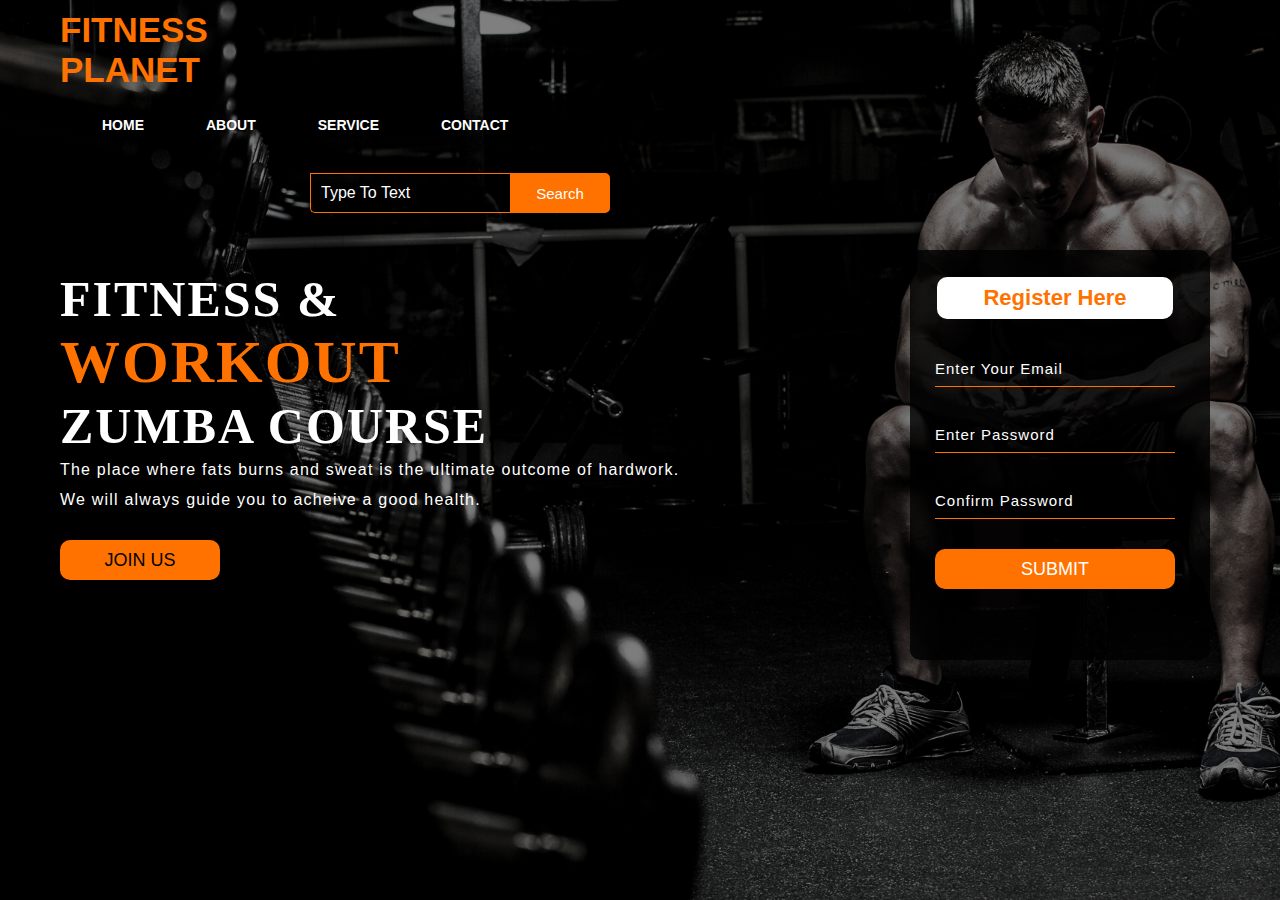
<file: index.html>
<!DOCTYPE html>
<html lang="en">
<head>
    <meta charset="UTF-8">
    <meta http-equiv="X-UA-Compatible" content="IE=edge">
    <meta name="viewport" content="width=device-width, initial-scale=1.0">
    <title>FITNESS PLANET</title>
    <link rel="stylesheet" href="style.css">
    <script type="text/javascript" src="valid.js"></script>
</head>
<body>
    <div class="main">
        <div class="navbar">
            <div class="icon">
                <h2 class="logo">FITNESS PLANET</h2>
                <div class="menu">
                    <ul>
                        <li><a href="./index.html"> HOME</a></li>
                        <li><a href="./about.html"> ABOUT</a></li>
                        <li><a href="./service.html"> SERVICE</a></li>
                        <li><a href="./contact.html"> CONTACT</a></li>
                    </ul>
                </div>

                <div class="search">
                    <input class="srch" type="search" name="" placeholder="Type To Text">
                    <a href="#"> <button class="btn">Search</button></a>
                </div>

            </div>
            <br>
            <br>
            <br>
            <br>
            <br>
            <br>
            <br>
            <br>


            <br>
            <div class="content">
                <h1> FITNESS & <br><span>WORKOUT</span> <br> ZUMBA COURSE</h1>
                <p class="par" >The place where fats burns and sweat is the ultimate outcome of hardwork.<br>We will always guide you to acheive a good health.</p>

                <button class="cn"><a href="#">JOIN US</a> </button>

                <form class="form" id="Form">
                    <h2>Register Here</h2>
                    <input id="email" type="email" name="email" placeholder="Enter Your Email">
                    <input id="enterpassword" type="password" name="password" placeholder="Enter Password"><br>
                    <input id="confirmpassword" type="password" name="password1" placeholder="Confirm Password">
                
                <button type="submit" onclick="saveData()" class="btnn" id="submitbutton">SUBMIT</button>
            </form>

            </div>
        </div>
    </div>
</body>
<script>
    function saveData()
    {
    let email,password,password1;
    email=document.getElementById("email").value;
    password=document.getElementById("enterpassword").value;
    password1=document.getElementById("confirmpassword").value;
    
    localStorage.setItem("email",email)
    localStorage.setItem("enterpassword",password)
    localStorage.setItem("confirmpassword",password1)
    }
</script>
</html>
</file>
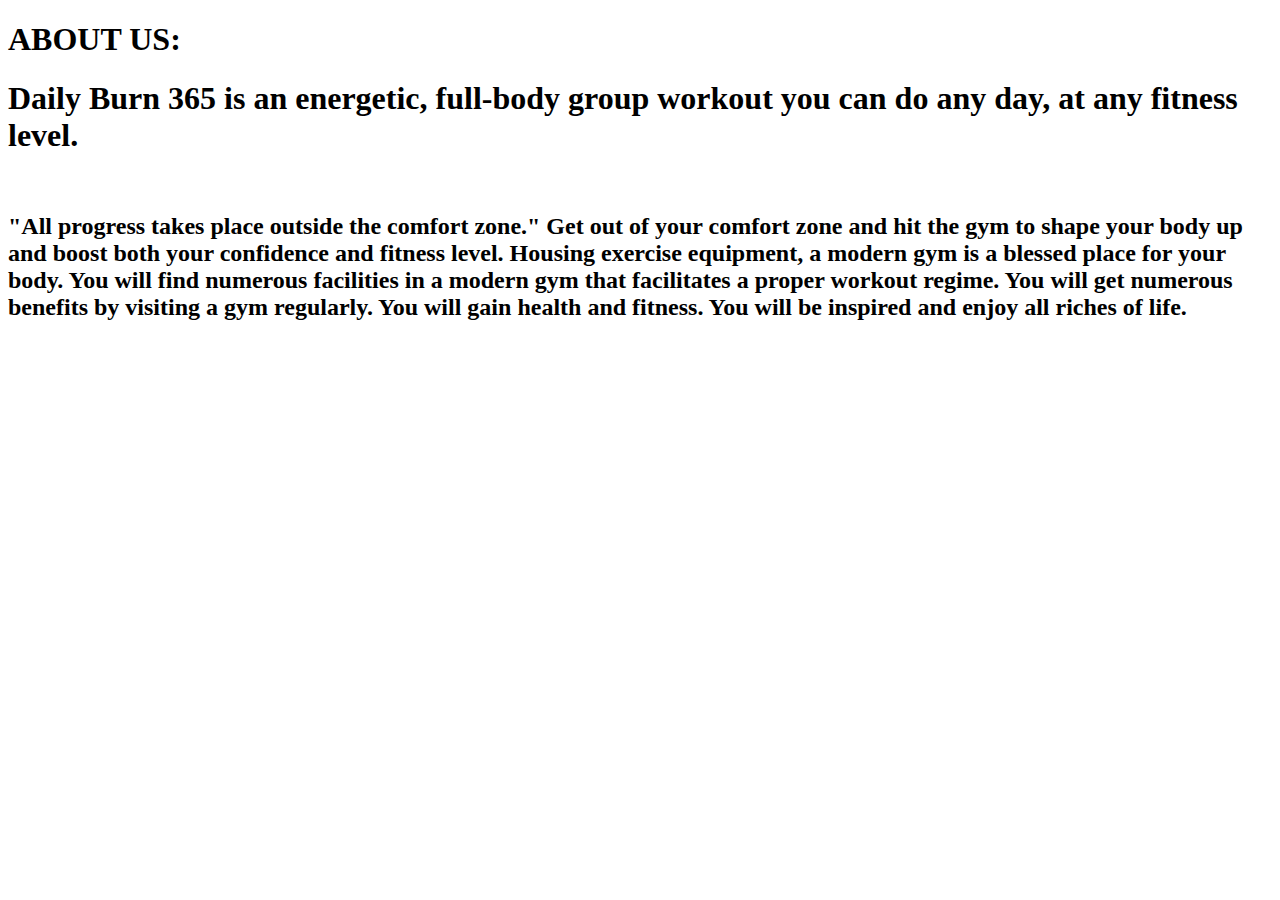
<file: about.html>
<!DOCTYPE html>
<html lang="en">
<head>
    <meta charset="UTF-8">
    <meta http-equiv="X-UA-Compatible" content="IE=edge">
    <meta name="viewport" content="width=device-width, initial-scale=1.0">
    <title>ABOUT</title>
</head>
<body>
    <h1>ABOUT US:</h1>
    <p><h1>Daily Burn 365 is an energetic, full-body group workout you can do any day, at any fitness level.</h1></p>
    <br>
    <h2>
        "All progress takes place outside the comfort zone."
Get out of your comfort zone and hit the gym to shape your body up and boost both your confidence and fitness level.
Housing exercise equipment, a modern gym is a blessed place for your body. You will find numerous facilities in a modern gym that facilitates a proper workout regime. You will get numerous benefits by visiting a gym regularly. You will gain health and fitness. You will be inspired and enjoy all riches of life.
    </h2>
</body>
</html>
</file>
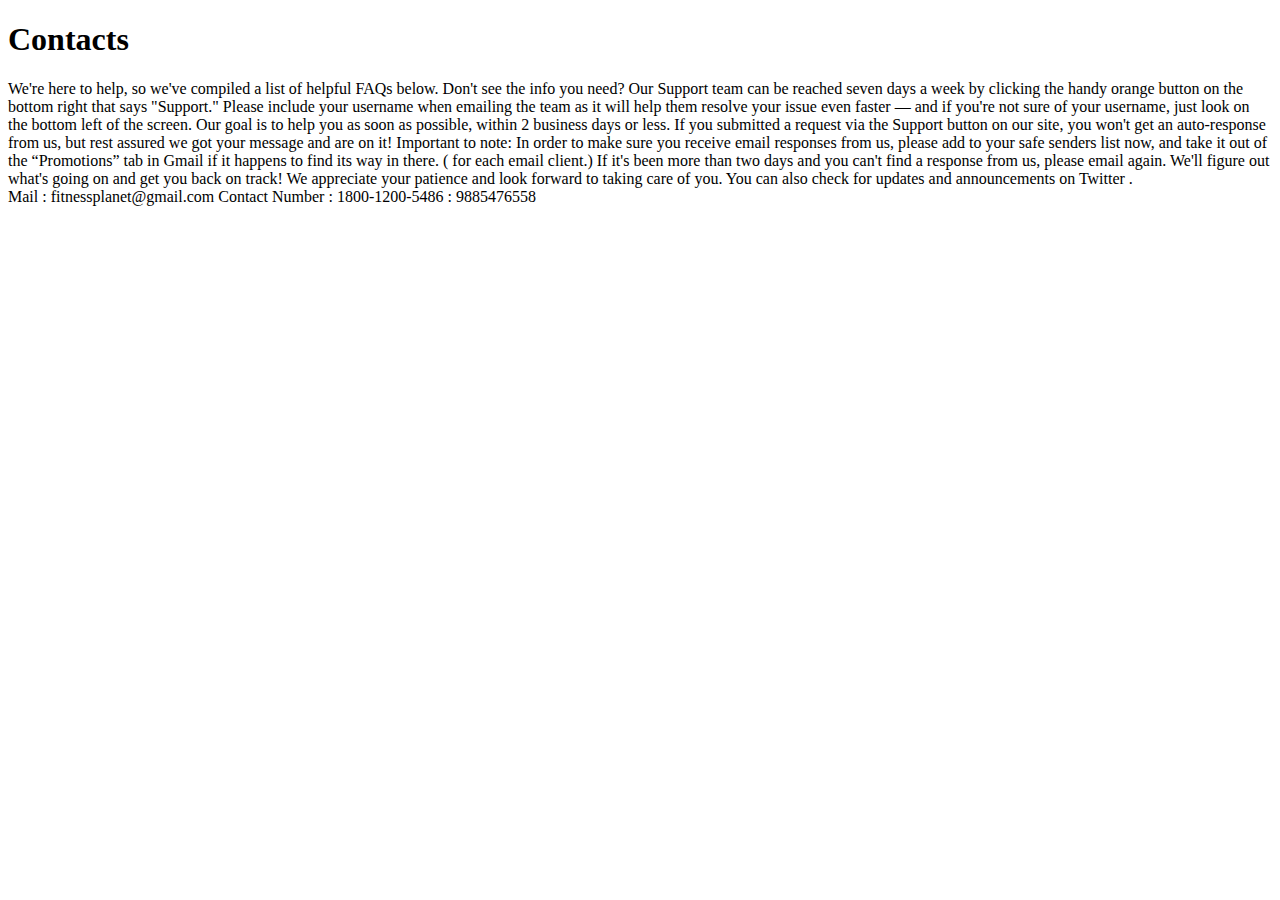
<file: contact.html>
<!DOCTYPE html>
<html lang="en">
<head>
    <meta charset="UTF-8">
    <meta http-equiv="X-UA-Compatible" content="IE=edge">
    <meta name="viewport" content="width=device-width, initial-scale=1.0">
    <title>CONTACT</title>
</head>
<body>
    <h1>Contacts</h1>
    We're here to help, so we've compiled a list of helpful FAQs below. Don't see the info you need? Our Support team can be reached seven days a week by clicking the handy orange button on the bottom right that says "Support."

Please include your username when emailing the team as it will help them resolve your issue even faster — and if you're not sure of your username, just look on the bottom left of the screen.

Our goal is to help you as soon as possible, within 2 business days or less. If you submitted a request via the Support button on our site, you won't get an auto-response from us, but rest assured we got your message and are on it!

Important to note: In order to make sure you receive email responses from us, please add  to your safe senders list now, and take it out of the “Promotions” tab in Gmail if it happens to find its way in there. ( for each email client.) If it's been more than two days and you can't find a response from us, please email  again. We'll figure out what's going on and get you back on track!

We appreciate your patience and look forward to taking care of you. You can also check for updates and announcements on Twitter .

<br>
Mail : fitnessplanet@gmail.com
Contact Number : 1800-1200-5486
               : 9885476558
    
</body>
</html>
</file>
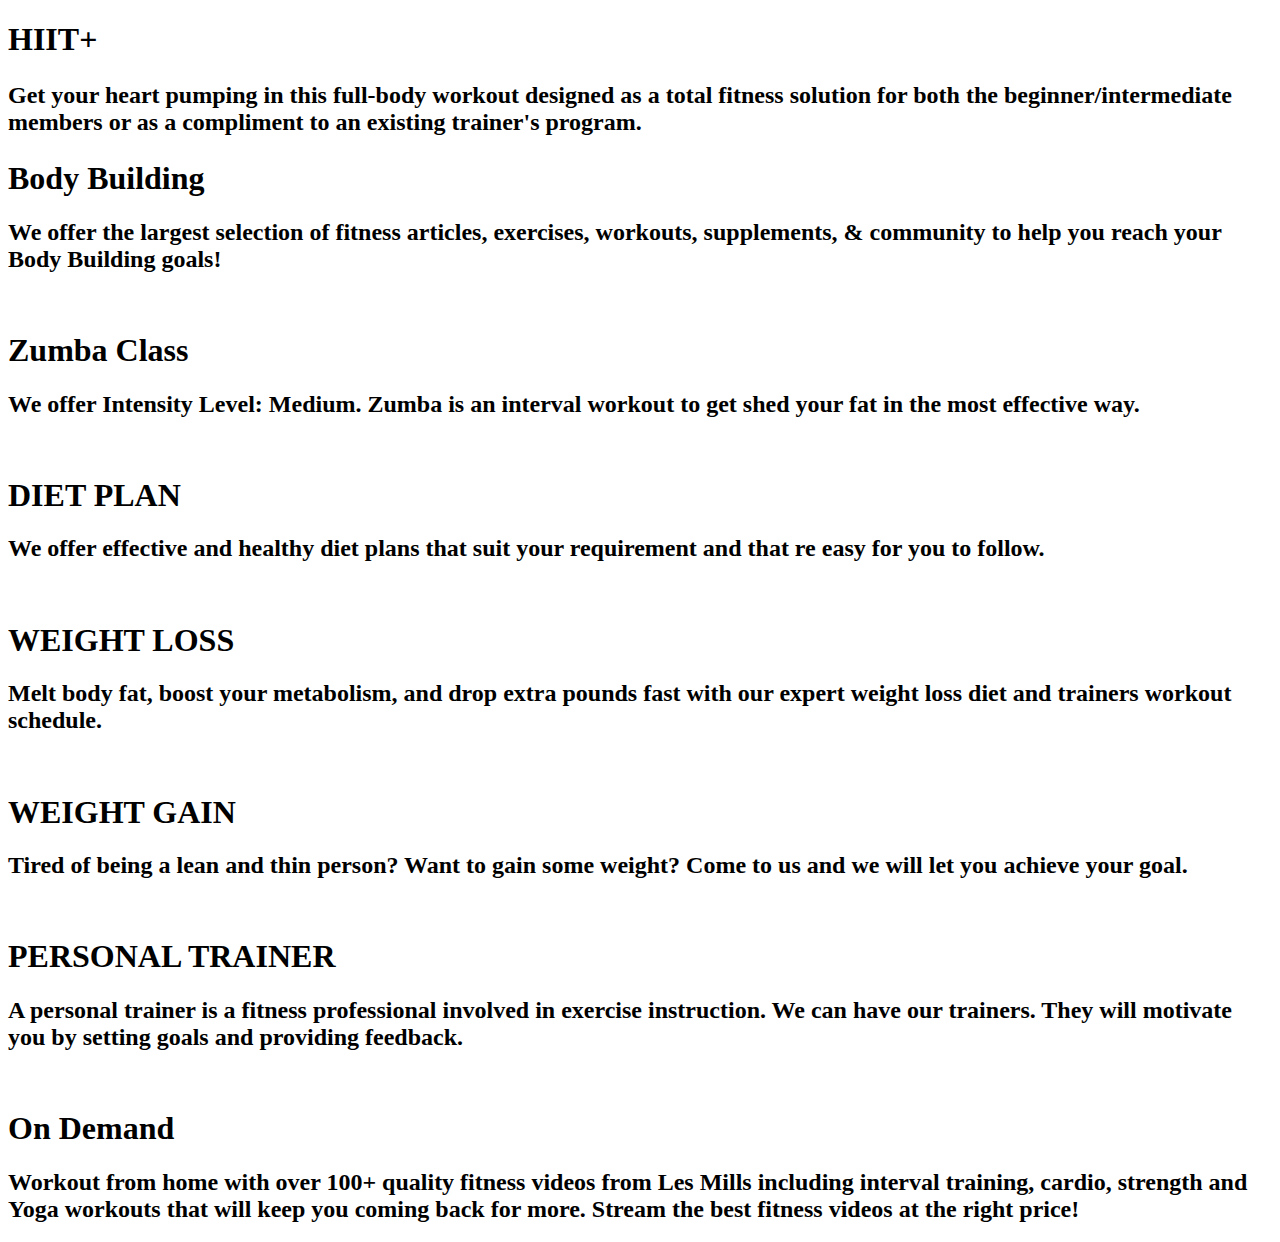
<file: service.html>
<!DOCTYPE html>
<html lang="en">
<head>
    <meta charset="UTF-8">
    <meta http-equiv="X-UA-Compatible" content="IE=edge">
    <meta name="viewport" content="width=device-width, initial-scale=1.0">
    <title>SERVICES</title>
</head>
<body>
   <h1>HIIT+</h1>
   <h2><p>Get your heart pumping in this full-body workout designed as a total fitness solution for both the beginner/intermediate members or as a compliment to an existing trainer's program.
   </p></h2>
   <P>
    <h1>Body Building</h1>
   <h2>We offer the largest selection of fitness articles, exercises, workouts, supplements, & community to help you reach your Body Building goals!
   </h2></P>
<br>
<p>
    <h1>Zumba Class</h1>
<h2>We offer Intensity Level: Medium. Zumba is an interval workout to get shed your fat in the most effective way.
</h2></p>
<br>
<p>
   <h1> DIET PLAN </h1>
<h2>We offer effective and healthy diet plans that suit your requirement and that re easy for you to follow.
</h2></p>
<br>
<h1>WEIGHT LOSS</h1>
<h2>Melt body fat, boost your metabolism, and drop extra pounds fast with our expert weight loss diet and trainers workout schedule.
</h2><br>
    <h1>WEIGHT GAIN</h1>
<h2>Tired of being a lean and thin person? Want to gain some weight? Come to us and we will let you achieve your goal.
</h2>
<br>
<h1>PERSONAL TRAINER</h1>
<h2>A personal trainer is a fitness professional involved in exercise instruction. We can have our trainers. They will motivate you by setting goals and providing feedback.
</h2><br>
<h1>On Demand</h1>
    <h2>Workout from home with over 100+ quality fitness videos from Les Mills including interval training, cardio, strength and Yoga workouts that will keep you coming back for more.

    Stream the best fitness videos at the right price!</h2>
    
</body>
</html>
</file>
<file: style.css>
*{
    margin: 0;
    padding: 0;

}

.main{
    width: 100%;
    background: linear-gradient(to top, rgba(0,0,0,0.5)50%, rgba(0,0,0,0.5)), url(Fitness\ Planet.jpg);
    background-position: center;
    background-size: cover;
    height: 100vh;
}

.navbar{
    width: 1200px;
    height: 75px;
    margin: auto;
}

.icon{
    width: 200px;
    float: left;
    height:70px;

}

.logo{
    color: #ff7200;
    font-size: 35px;
    font-family: Arial;
    padding-left: 20px;
    float: left;
    padding-top: 10px;

    
}
.menu{
    width: 400px;
    float: left;
    height: 70px;

}

ul{
    float: left;
    display: flex;
    justify-content: center;
    align-items: center;

}
ul li{
    list-style: none;
    margin-left: 62px;
    margin-top: 27px;
    font-size: 14px;

}
ul li a{
    text-decoration: none;
    color: #fff;
    font-family: Arial;
    font-weight: bold;
    transition: 0.4s ease-in-out;

}
ul li a:hover{
    color: #ff7200;

}
.search{
    width: 330px;
    float: left;
    margin-left: 270px;


}
.srch{
    font-family:'Times New Roman';
    width: 200px;
    height: 40px;
    background: transparent;
    border: 1px solid #ff7200;
    margin-top: 13px;
    color: #fff;
    border-right: none;
    font-size: 16px;
    float: left;
    padding: 10px;
    border-bottom-left-radius: 5px;
    border-bottom-left-radius: 5px;
}
.btn{
    width: 100px;
    height: 40px;
    background: #ff7200;
    border: 2px solid #ff7200;
    margin-top: 13px;
    color: #fff;
    font-size: 15px;
    border-top-right-radius: 5px;
    border-bottom-right-radius: 5px;
}
.btn:focus{
    outline: none;
}
.srch:focus{
    outline: none;
}.content{
    width:1200px;
    height: auto;
    margin: auto;
    color: #fff;
    position: relative;

}
.content .par{
    padding-left: 20px;
    padding-bottom: 25px;
    font-family: Arial;
    letter-spacing: 1.2px;
    line-height: 30px;
}
.content h1{
    font-family: 'Times New Roman';
    font-size: 50px;
    padding-left: 20px;
    margin-top: 9%;
    letter-spacing: 2px;
}
.content .cn{
    width:160px;
    height: 40px;
    background: #ff7200;
    border: none;
    margin-bottom: 10px;
    margin-left: 20px;
    font-size: 18px;
    border-radius: 10px;
    cursor: pointer;
    transition: .4s ease;
}
.content .cn a{
    text-decoration: none;
    color: #000;
    transition: .3s ease;

}
.cn:hover{
    background-color: #fff;
}
.content span{
    color: #ff7200;
    font-size: 60px;
}
.form{
    width: 250px;
    height: 360px;
    background: linear-gradient(to top, rgba(0,0,0,0.8)50%,rgba(0,0,0,0.8)50%);
    position:absolute;
    top: -20px;
    left: 870px;
    border-radius: 10px;
    padding: 25px;
}
.form h2{
    width: 220px;
    font-family: sans-serif;
    text-align: center;
    color: #ff7200;
    font-size: 22px;
    background-color: #fff;
    border-radius: 10px;
    margin: 2px;
    padding: 8px;

}
.form input{
    width: 240px;
    height: 35px;
    background: transparent;
    border-bottom: 1px solid #ff7200;
    border-top: none;
    border-right: none;
    border-left: none;color: #fff;
    font-size: 15px;
    letter-spacing: 1px;
    margin-top: 30px;
    font-family: sans-serif;
}
.form input:focus{
    outline: none;
}
::placeholder{
    color: #fff;
    font-family: Arial;

}
.btnn{
    width: 240px;
    height: 40px;
    background: #ff7200;
    border: none;
    margin-top: 30px;
    font-size: 18px;
    border-radius: 10px;
    cursor: pointer;
    color: #fff;
    transition: 0.4s ease;
}
.btnn:hover{
    background: #fff;
    color: #ff7200;
}
.btnn a{
    text-decoration: none;
    color: #000;
    font-weight: bold;
}
.form .link{
    font-family: Arial, Helvetica, sans-serif;
    font-size: 17px;
    padding-top: 20px;
    text-align: center;
}
</file>
